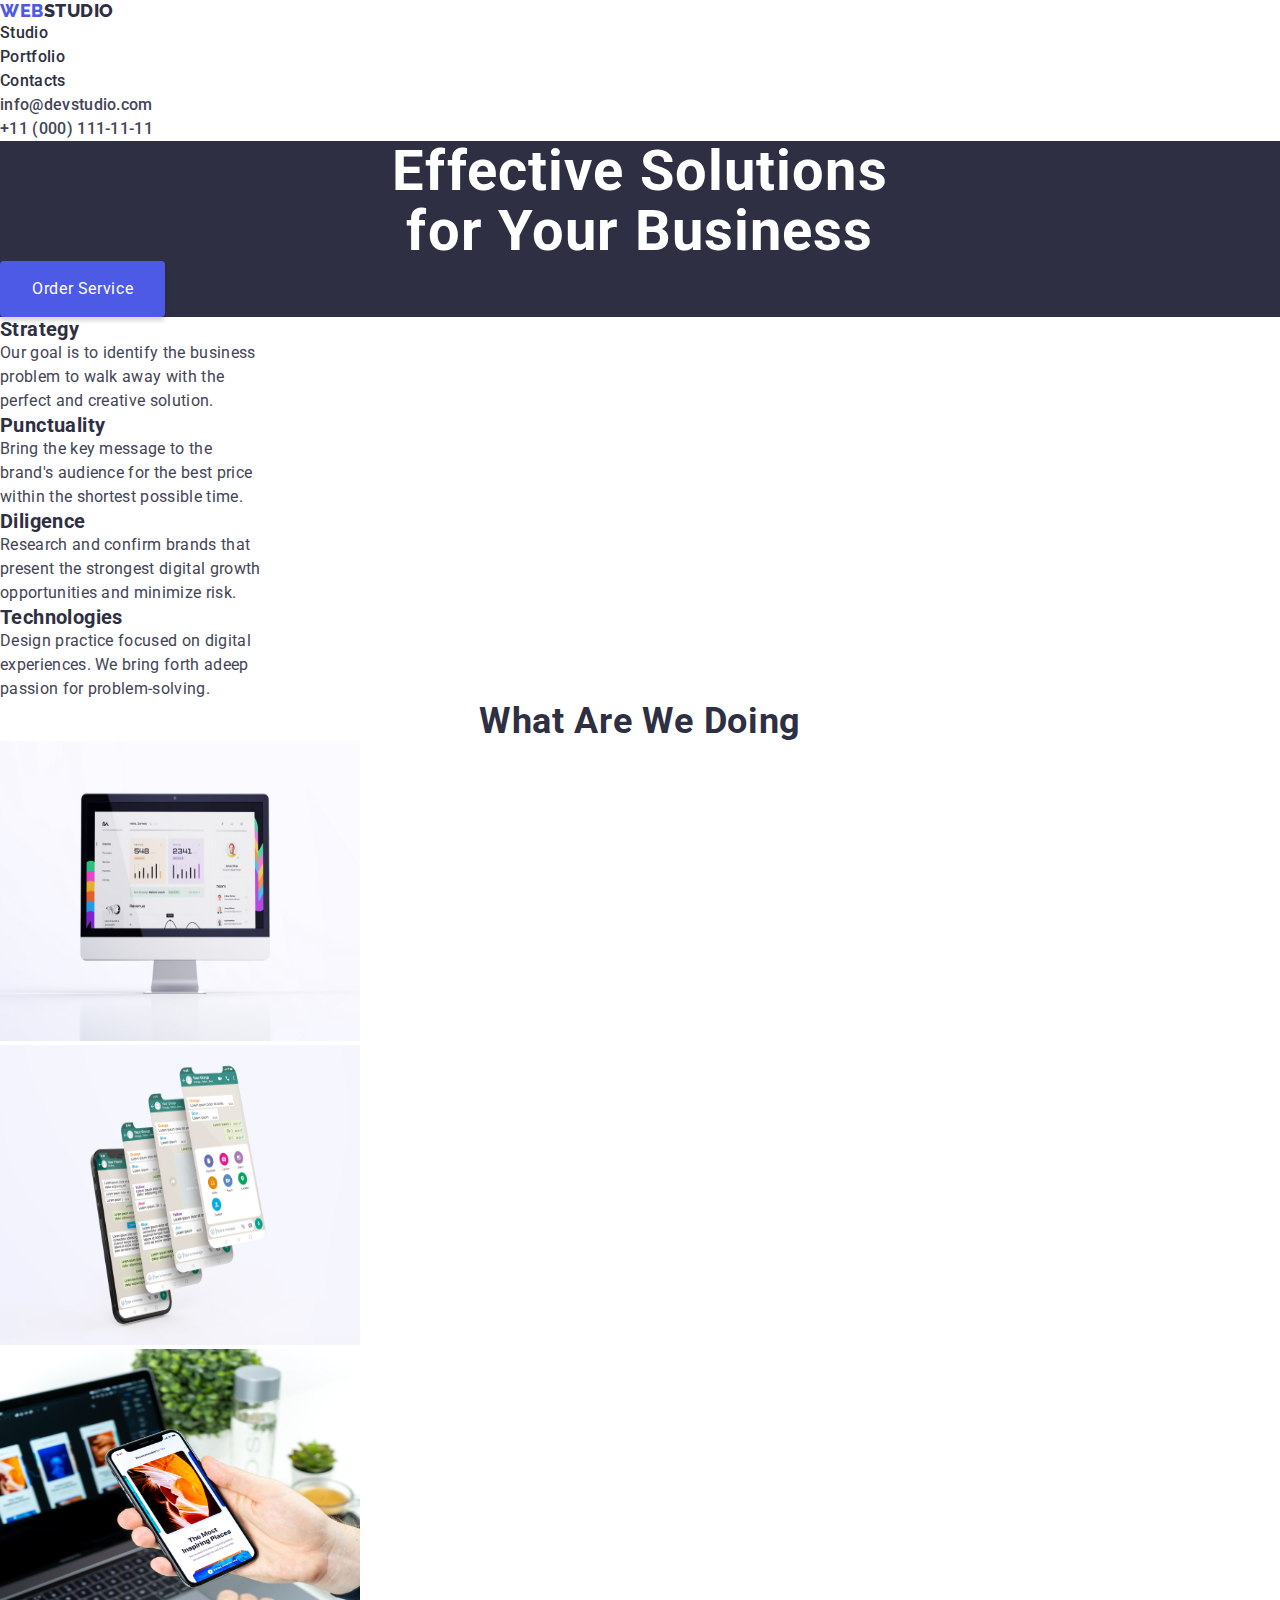
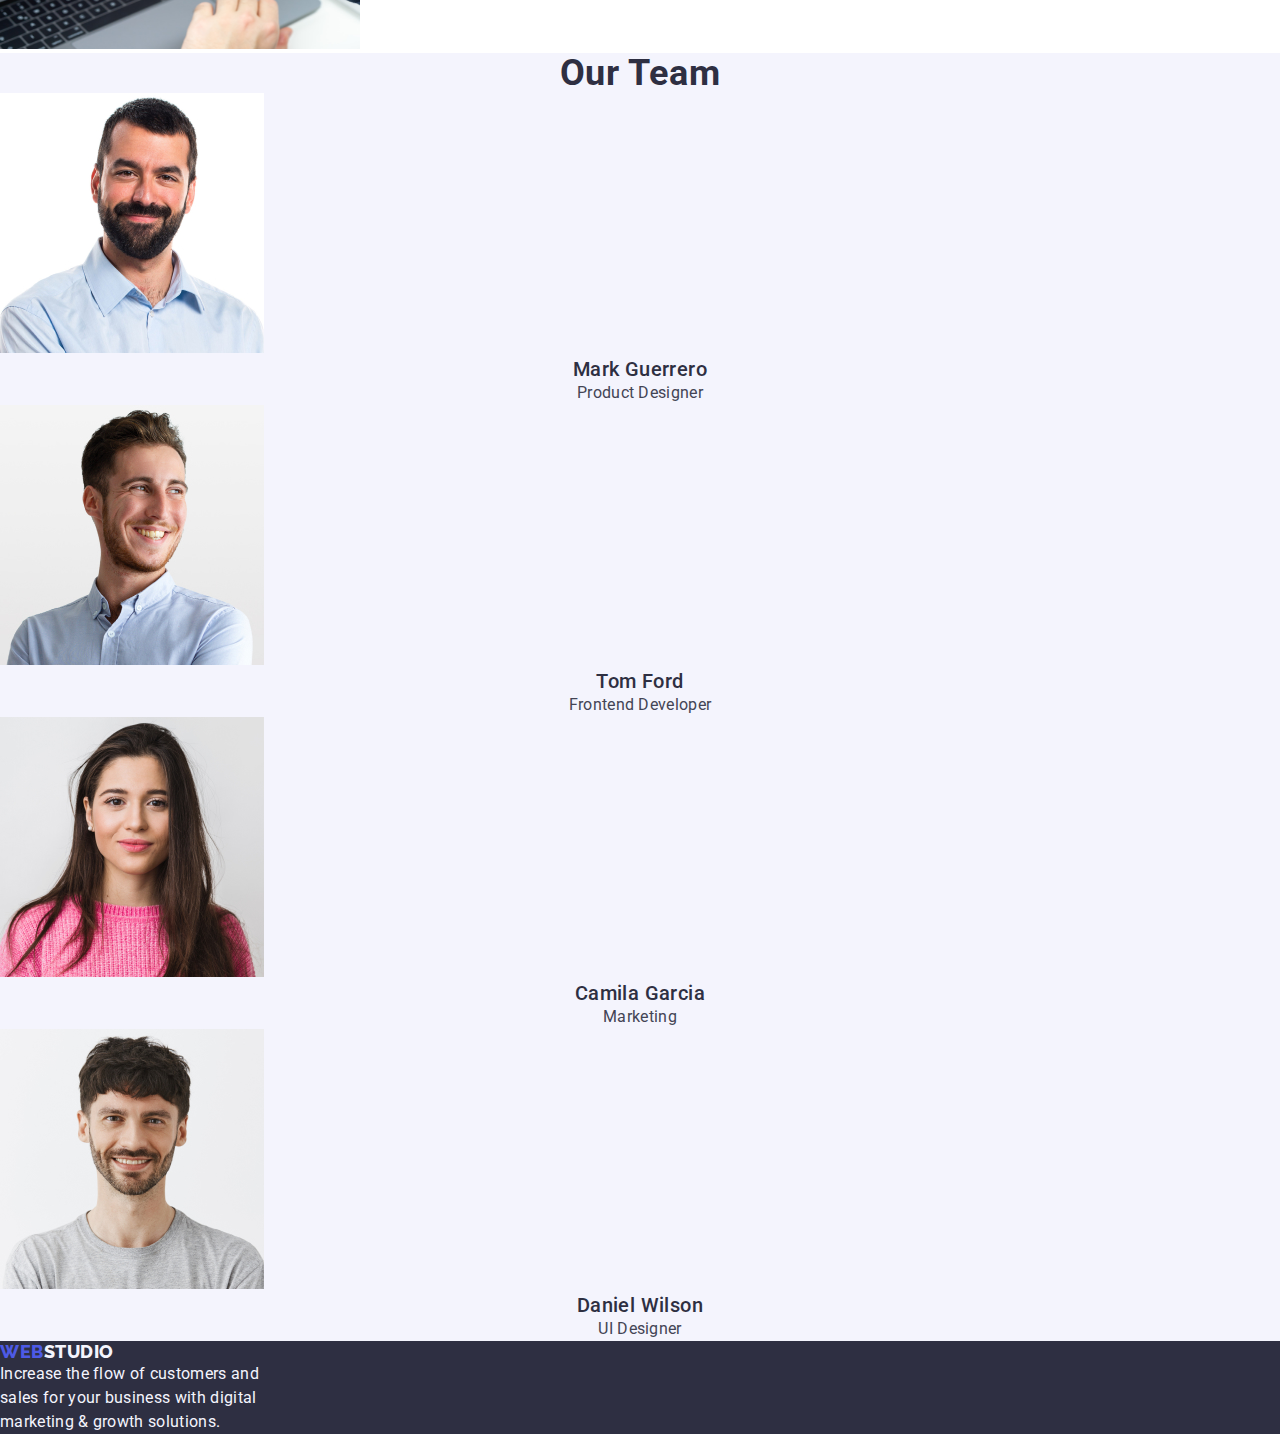
<file: index.html>
<!DOCTYPE html>
<html lang="en">
  <head>
    <meta charset="UTF-8" />
    <meta name="viewport" content="width=device-width, initial-scale=1.0" />
    <title>WebStudio</title>
    <link href="https://fonts.googleapis.com/css2?family=Raleway:wght@800&display=swap" rel="stylesheet">
    <link href="https://fonts.googleapis.com/css2?family=Roboto&display=swap" rel="stylesheet">
    <link href="https://fonts.googleapis.com/css2?family=Roboto:wght@500&display=swap" rel="stylesheet">
    <link href="https://fonts.googleapis.com/css2?family=Roboto:wght@700&display=swap" rel="stylesheet">
    <link href="https://fonts.googleapis.com/css2?family=Roboto:wght@900&display=swap" rel="stylesheet">
    <link rel="stylesheet" href="css/index.css">
  </head>
  <body>
    <!-- HEADER -->
    <header class="header">
      <a class="header-logo-text" href="index.html"><span>WEB</span>STUDIO</a>
      <!-- Navigation Bar -->
      <nav class="nav">
        <ul class="nav-list">
          <li><a class="nav-item" href="index.html">Studio</a></li>
          <li><a class="nav-item" href="portfolio.html">Portfolio</a></li>
          <li><a class="nav-item" href="Contacts">Contacts</a></li>
        </ul>
      </nav>

      <address class="address">
        <ul class="address-list">
          <li><a class="address-list-item" href="mailto:info@devstudio.com">info@devstudio.com</a></li>
          <li><a class="address-list-item" href="tel:+110001111111">+11 (000) 111-11-11</a></li>
        </ul>
      </address>
    </header>

    <!-- MAIN -->
    <main>
      <!-- Sections -->

      <!-- first Section -->
      <section class="section-hero">
        <h1 class="hero-title">
          Effective Solutions<br />
          for Your Business
        </h1>
        <button class="hero-button" type="button"> Order Service</button>
      </section>

      <!-- Second Section -->
      <section class="section features">
        <h2 hidden>features</h2>
        <ul class="feature-list">
          <li class="feature-list-item">
            <h3 class="feature-title">Strategy</h3>
            <p class="feature-text" >
              Our goal is to identify the business<br> 
              problem to walk away with the <br>
              perfect and creative solution.
            </p>
          </li>

          <li>
            <h3 class="feature-title">Punctuality</h3>
            <p class="feature-text" >
              Bring the key message to the<br> 
              brand's audience for the best price<br>
              within the shortest possible time.
            </p>
          </li>

          <li>
            <h3 class="feature-title">Diligence</h3>
            <p class="feature-text" >
              Research and confirm brands that<br> 
              present the strongest digital growth<br> 
              opportunities and minimize risk.
            </p>
          </li>

          <li>
            <h3 class="feature-title">Technologies</h3>
            <p class="feature-text" >
              Design practice focused on digital<br>
              experiences. We bring forth adeep<br> 
              passion for problem-solving.
            </p>
          </li>
        </ul>
      </section>

      <!-- Third Section -->
      <section class="section about">
        <h2 class="about-title">What are we doing</h2>

        <ul  class="about-list">
          <li class="about-list-item">
            <img src="images/image1.jpg" alt="image" width="360" height="300" />
          </li>
          <li>
            <img src="images/image2.jpg" alt="image" width="360" height="300" />
          </li>
          <li>
            <img src="images/image3.jpg" alt="image" width="360" height="300" />
          </li>
        </ul>
      </section>

      <!-- Forth Section -->
      <section class="section-team">
        <h2 class="team-title">Our Team</h2>
        <ul class="team-list-item">
          <li>
            <img src="images/image4.jpg" alt="image" width="264" height="260" />
            <h3 class="team-name">Mark Guerrero</h3>
            <p class="team-position">Product Designer</p>
          </li>

          <li>
            <img src="images/image5.jpg" alt="image" width="264" height="260" />
            <h3 class="team-name">Tom Ford</h3>
            <p class="team-position">Frontend Developer</p>
          </li>

          <li>
            <img src="images/image6.jpg" alt="image" width="264" height="260" />
            <h3 class="team-name">Camila Garcia</h3>
            <p class="team-position">Marketing</p>
          </li>

          <li>
            <img src="images/image7.jpg" alt="image" width="264" height="260" />
            <h3 class="team-name" >Daniel Wilson</h3>
            <p class="team-position" >UI Designer</p>
          </li>
        </ul>
      </section>
    </main>
    
    <!-- footer -->
    <footer class="section-footer">
      <a class="footer-logo-title" href="index.html"><span>WEB</span>STUDIO</a>

      <p class="footer-text">
        Increase the flow of customers and<br />
        sales for your business with digital<br />
        marketing & growth solutions.
      </p>
    </footer>
  </body>
</html>
</file>
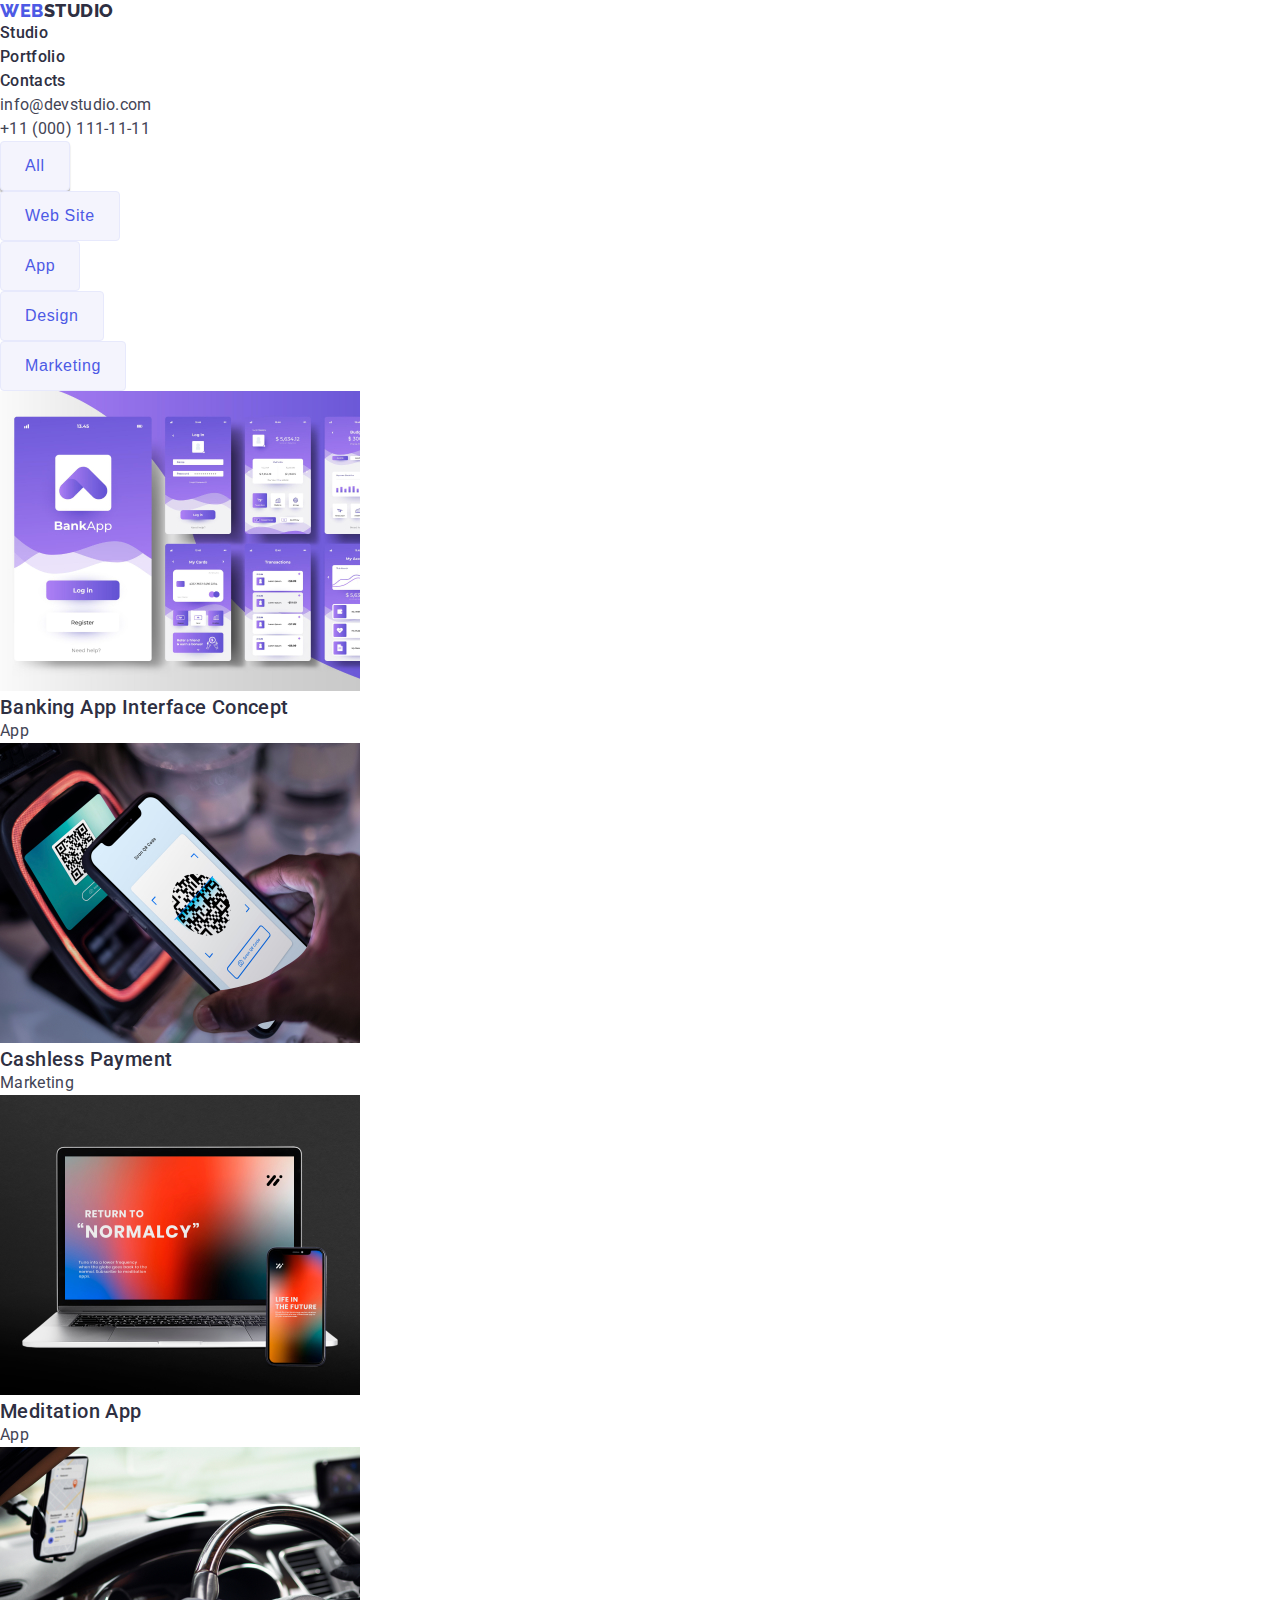
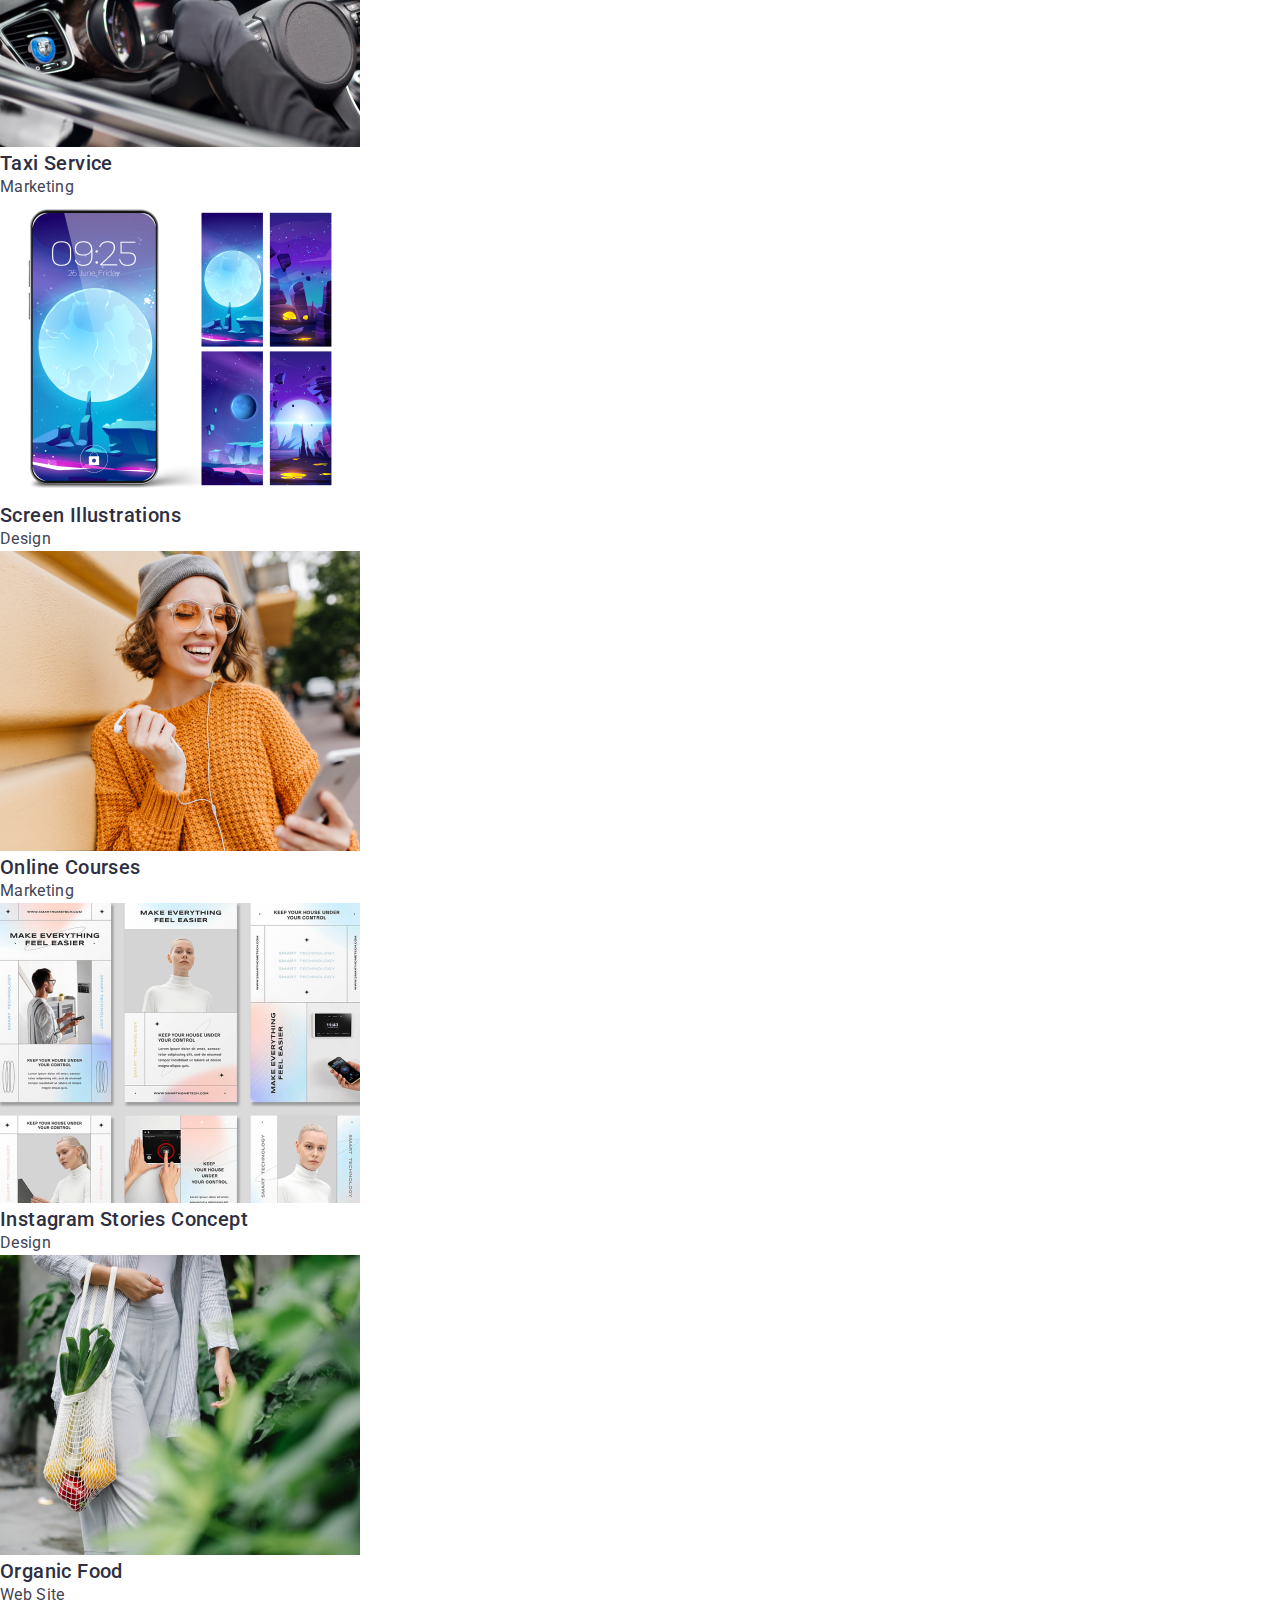
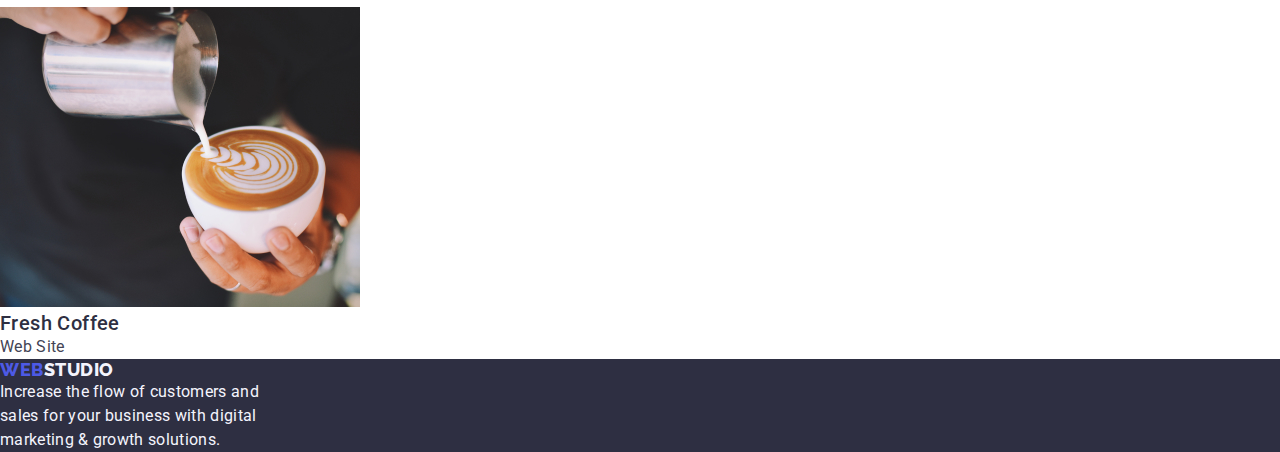
<file: portfolio.html>
<!DOCTYPE html>
<html lang="en">
<head>
    <meta charset="UTF-8">
    <meta name="viewport" content="width=device-width, initial-scale=1.0">
    <title>Portfolio</title>
    <link href="https://fonts.googleapis.com/css2?family=Raleway:wght@800&display=swap" rel="stylesheet">
    <link href="https://fonts.googleapis.com/css2?family=Roboto&display=swap" rel="stylesheet">
    <link href="https://fonts.googleapis.com/css2?family=Roboto:wght@500&display=swap" rel="stylesheet">
    <link href="https://fonts.googleapis.com/css2?family=Roboto:wght@700&display=swap" rel="stylesheet">
    <link href="https://fonts.googleapis.com/css2?family=Roboto:wght@900&display=swap" rel="stylesheet">
    <link rel="stylesheet" href="css/index.css" />
<body>
    <!-- Portfolio Header -->
    
    <header class="header-portfolio">
        <a class="portfolio-logo-text" href="index.html"><span>WEB</span>STUDIO</a>
        <!-- Navigation Bar -->
        <nav class="nav">
          <ul class="portfolio-list">
            <li><a class="portfolio-list-item" href="index.html">Studio</a></li>
            <li><a class="portfolio-list-item" href="portfolio.html">Portfolio</a></li>
            <li><a class="portfolio-list-item" href="Contacts">Contacts</a></li>
          </ul>
        </nav>
  
        <address>
          <ul>
            <li><a class="portfolio-address-item" href="mailto:info@devstudio.com">info@devstudio.com</a></li>
            <li><a class="portfolio-address-item" href="tel:+110001111111">+11 (000) 111-11-11</a></li>
          </ul>
        </address>
      </header>
      <!-- Portfolio Main -->
      <main>
        <!-- Portfolio Section -->
        <section class="section-portfolio">
          <ul class="portfolio-button-list">
            <li><button class="portfolio-button portfolio-all-button" type="button" >All</button></li>
              <li><button class="portfolio-button" type="button" >Web Site</button></li>
              <li><button class="portfolio-button" type="button" >App</button></li>
              <li><button class="portfolio-button" type="button" >Design</button></li>
              <li><button class="portfolio-button" type="button" >Marketing</button></li>
          </ul>
          
          <ul class="porfolio-list list">
                
                <li><img src="images/portfolio-image1.jpg" alt="image" width="360px" height="300px"/>
                    <h3 class="portfolio-title" >Banking App Interface Concept</h3>
                     <p class="portfolio-text" >App</p>
               </li>
                <li><img src="images/portfolio-image2.jpg" alt="image" width="360px" height="300px" />
                    <h3 class="portfolio-title" >Cashless Payment</h3>
                    <p class="portfolio-text" >Marketing</p>
               </li>
                <li><img src="images/portfolio-image3.jpg" alt="image" width="360px" height="300px" />
                    <h3 class="portfolio-title" >Meditation App</h3>
                    <p class="portfolio-text" >App</p>
               </li>
                <li><img src="images/portfolio-image4.jpg" alt="image" width="360px" height="300px" />
                    <h3 class="portfolio-title" >Taxi Service</h3>
                    <p class="portfolio-text" >Marketing</p>
               </li>
                <li><img src="images/portfolio-image5.jpg" alt="image" width="360px" height="300px" />
                    <h3 class="portfolio-title" >Screen Illustrations</h3>
                    <p class="portfolio-text" >Design</p>
               </li>
                <li><img src="images/portfolio-image6.png" alt="image" width="360px" height="300px" />
                    <h3 class="portfolio-title" >Online Courses</h3>
                    <p class="portfolio-text" >Marketing</p>
               </li>
                <li><img src="images/portfolio-image7.jpg" alt="image" width="360px" height="300px" />
                    <h3 class="portfolio-title" >Instagram Stories Concept</h3>
                    <p class="portfolio-text" >Design</p>
               </li>
                <li><img src="images/portfolio-image8.jpg" alt="image" width="360px" height="300px" />
                    <h3 class="portfolio-title" >Organic Food</h3>
                    <p class="portfolio-text" >Web Site</p>
               </li>
                <li><img src="images/portfolio-image9.jpg" alt="image" width="360px" height="300px" />
                    <h3 class="portfolio-title" >Fresh Coffee</h3>
                    <p class="portfolio-text" >Web Site</p>
               </li>
            </ul>
        </section>       
      </main>
      <!-- Portfolio Footer -->
      <footer class="section-portfolio-footer">
        <a class="Portfolio-footer-logo-text" href="index.html"><span>WEB</span>STUDIO</a>
        <p class="portfolio-footer-text">
            Increase the flow of customers and<br />
            sales for your business with digital<br />
            marketing & growth solutions.
          </p>
    </footer>
    
</body>
</html>
</file>
<file: css/index.css>
* {
  margin: 0;
  padding: 0;
  box-sizing: border-box;
}

:root {
  --iris: #4D5AE5;
  --ocean: #404BBF;
  --navyblue: #2E2F42;
  --slate: #434455;
  --green: #31D0AA;
  --lightslate: #8E8F99;
  --cornflower: #E7E9FC;
  --cloud: #F4F4FD;
  --navybluemodal: #2E2F42;
  --grey: #2E2F42;
  --white: #FFFFFF;
  --dairly: #FCFCFC;
}

body {
  font-family: "Roboto", sans-serif;
}

.header-logo-text {
  text-decoration: none;
  font-family: "Raleway", sans-serif;
  color: var(--navyblue);
  font-size: 18px;
  font-weight: 800;
  line-height: 21px; /* 116.667% */
  letter-spacing: 0.54px;
  text-transform: uppercase;
}
.header-logo-text span {
  color: var(--iris);
  font-size: 18px;
  font-weight: 800;
  line-height: 21px; /* 116.667% */
  letter-spacing: 0.54px;
  text-transform: uppercase;
}

.address-list-item {
  text-decoration: none;
  color: var(--slate);
  font-size: 16px;
  font-style: normal;
  font-weight: 500;
  line-height: 24px;
  letter-spacing: 0.32px;
}

.nav-list {
  color: var(--slate);
  font-size: 16px;
  font-weight: 500;
  line-height: 24px;
}
.nav-item {
  text-decoration: none;
  color: var(--navyblue);
  font-size: 16px;
  font-weight: 500;
  line-height: 24px; /* 150% */
  letter-spacing: 0.32px;
}

ul {
  list-style-type: none;
}


.section-hero {
  background-color: #2e2f42;
}

.hero-title {
  color: var(--white);
  text-align: center;
  font-size: 56px;  
  line-height: 60px; /* 107.143% */
  letter-spacing: 1.12px;
  
}

.hero-button:hover {
  background-color: var(--ocean);
}
 
.nav-item:hover, .address-list-item:hover {
  color: var(--iris); 
  
}

.hero-button {
  color: var(--white);
  font-size: 16px;
  line-height: 24px;
  letter-spacing: 0.64px;
  border-radius: 4px;
  background: var(--iris);
  box-shadow: 0px 4px 4px 0px rgba(0, 0, 0, 0.15);
  outline: none;
  border: unset;
  padding: 16px 32px;
  cursor: pointer;
  font-family: inherit;

}

.feature-title {
  color: var(--navyblue);
  font-size: 20px;
  line-height: 24px; /* 120% */
  letter-spacing: 0.4px;
}

.feature-text {
  color: var(--slate);
  font-size: 16px;
  line-height: 24px; /* 150% */
  letter-spacing: 0.32px;
}

.about-title {
  color: var(--navyblue);
  text-align: center;
  font-size: 36px;
  line-height: 40px; /* 111.111% */
  letter-spacing: 0.72px;
  text-transform: capitalize;
}

.team-title {
  color: var(--navyblue);
  text-align: center;
  font-size: 36px;
  line-height: 40px; /* 111.111% */
  letter-spacing: 0.72px;
  text-transform: capitalize;
}

.team-name {
  color: var(--navyblue);
  text-align: center;
  font-size: 20px;
  font-weight: 500;
  line-height: 24px; /* 120% */
  letter-spacing: 0.4px;
}

.team-position {
  color: var(--slate);
  text-align: center;
  font-size: 16px;
  line-height: 24px; /* 150% */
  letter-spacing: 0.32px;
}


.section-team {
  background: var(--cloud);
}

.section-footer {
  background: var(--navyblue);
}

.footer-logo-title {
  text-decoration: none;
  font-family: "Raleway", sans-serif;
  color: var(--cloud);
  font-size: 18px;
  font-weight: 800;
  line-height: 21px; /* 116.667% */
  letter-spacing: 0.54px;
  text-transform: uppercase;
}

.footer-logo-title span {
  color: var(--iris);
  font-size: 18px;
  font-family: "Raleway", sans-serif;
  font-weight: 800;
  line-height: 21px; /* 116.667% */
  letter-spacing: 0.54px;
  text-transform: uppercase;
}

.footer-text {
  color: var(--cloud);
  font-size: 16px;
  line-height: 24px; /* 150% */
  letter-spacing: 0.32px;
}

/* Portfolio section*/

.portfolio-logo-text {
  text-decoration: none;
  font-family: "Raleway", sans-serif;
  color: var(--navyblue);
  font-size: 18px;
  font-weight: 800;
  line-height: 21px; /* 116.667% */
  letter-spacing: 0.54px;
  text-transform: uppercase;
}

.portfolio-logo-text span {
  color: var(--iris);
  font-family: "Raleway", sans-serif;
  font-size: 18px;
  font-weight: 800;
  line-height: 21px; /* 116.667% */
  letter-spacing: 0.54px;
  text-transform: uppercase;
}

.portfolio-list-item:hover, .portfolio-address-item:hover {
  color: var(--iris); 
}

.portfolio-list-item {
  text-decoration: none;
  color: var(--navyblue);
  font-size: 16px;
  font-weight: 500;
  line-height: 24px;
  letter-spacing: 0.32px;
}

.portfolio-address-item {
  color: var(--slate);
  text-decoration: none;
  font-size: 16px;
  font-style: normal;
  line-height: 24px;
  letter-spacing: 0.32px;
}

.portfolio-button:hover {
  color: var(--white);
  text-align: center;
  font-size: 16px;
  font-weight: 500;
  line-height: 24px; /* 150% */
  letter-spacing: 0.64px;
  display: block;
  border-radius: 4px;
  background: var(--ocean);
  box-shadow: 0px 2px 2px 0px rgba(0, 0, 0, 0.12),
    0px 2px 1px 0px rgba(0, 0, 0, 0.08), 0px 3px 1px 0px rgba(0, 0, 0, 0.1);
  outline: none;
  border: unset;
  padding: 12px 24px;
  cursor: pointer;
}

.portfolio-all-button {
  color: var(--white);
  text-align: center;
  font-size: 16px;
  font-weight: 500;
  line-height: 24px; /* 150% */
  letter-spacing: 0.64px;
  display: block;
  border-radius: 4px;
  background: var(--ocean);
  box-shadow: 0px 2px 2px 0px rgba(0, 0, 0, 0.12),
    0px 2px 1px 0px rgba(0, 0, 0, 0.08), 0px 3px 1px 0px rgba(0, 0, 0, 0.1);
  outline: none;
  border: unset;
  padding: 12px 24px;
}

.portfolio-button {
  display: block;
  color: var(--iris);
  text-align: center;
  font-size: 16px;
  font-weight: 500;
  line-height: 24px; /* 150% */
  letter-spacing: 0.64px;
  border-radius: 4px;
  border: 1px solid var(--cornflower);
  background: var(--cloud);
  padding: 12px 24px;
}

.portfolio-title {
  color: var(--navyblue);
  font-size: 20px;
  font-weight: 500;
  line-height: 24px; /* 120% */
  letter-spacing: 0.4px;
}

.portfolio-text {
  color: var(--slate);
  font-size: 16px;
  line-height: 24px; /* 150% */
  letter-spacing: 0.32px;
}

.Portfolio-footer-logo-text {
  text-decoration: none;
  color: var(--cloud);
  font-family: "Raleway", sans-serif;
  font-size: 18px;
  font-weight: 800;
  line-height: 21px; /* 116.667% */
  letter-spacing: 0.54px;
  text-transform: uppercase;
}

.Portfolio-footer-logo-text span {
  color: var(--iris);
  font-family: "Raleway", sans-serif;
  font-size: 18px;
  font-weight: 800;
  line-height: 21px; /* 116.667% */
  letter-spacing: 0.54px;
  text-transform: uppercase;
}

.portfolio-footer-text {
  color: var(--cloud);
  font-size: 16px;
  line-height: 24px; /* 150% */
  letter-spacing: 0.32px;
}

.section-portfolio-footer {
  background: var(--navyblue);
}
</file>
